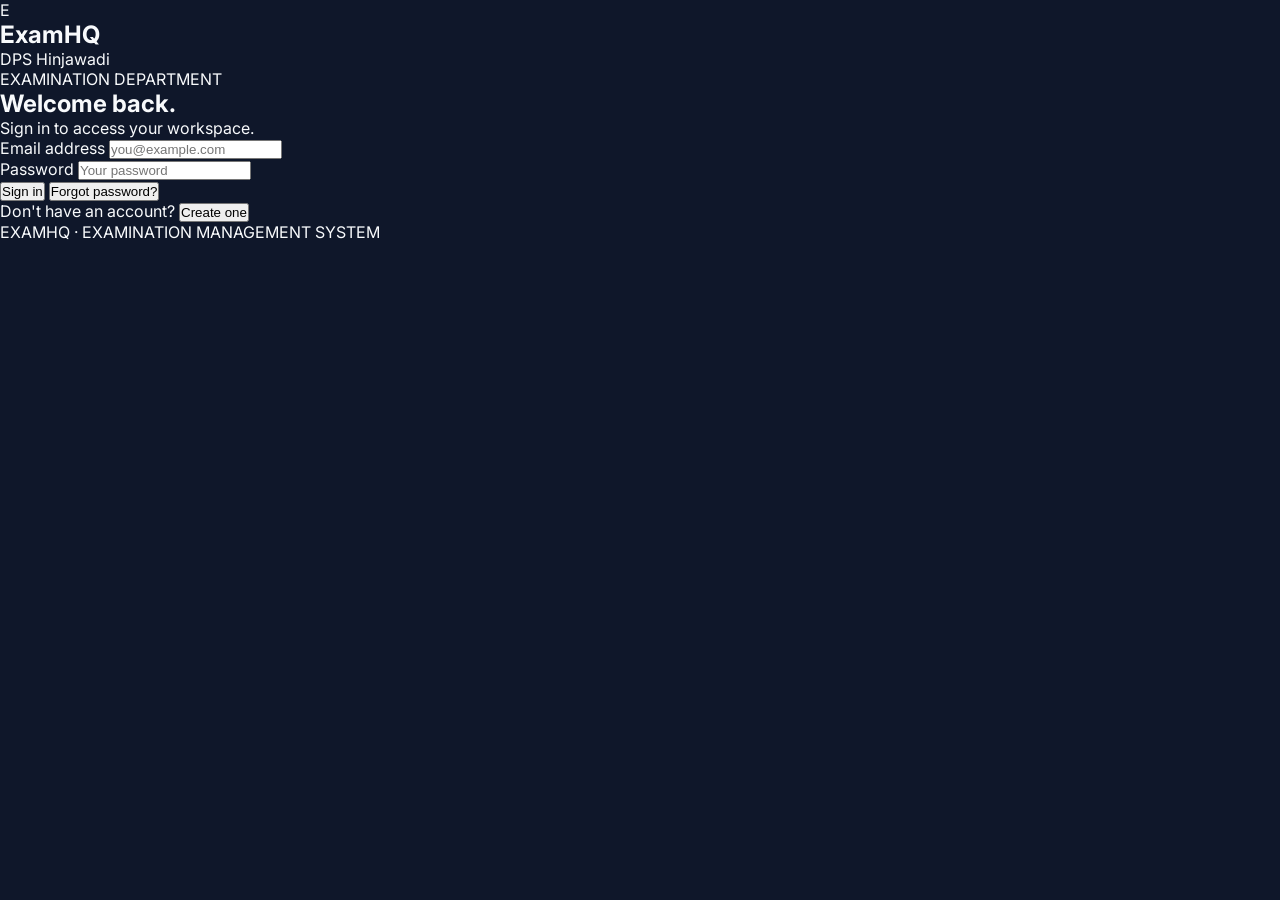
<file: frontend/index.html>
<!DOCTYPE html>
<html lang="en">

<head>
    <meta charset="UTF-8">

    <meta
        name="viewport"
        content="width=device-width, initial-scale=1.0"
    >

    <meta
        name="theme-color"
        content="#101a2e"
    >

    <meta
        name="description"
        content="ExamHQ examination department management."
    >

    <title>ExamHQ | Examination Management</title>

    <link rel="stylesheet" href="/style.css">

</head>

<body>

    <!-- AUTHENTICATION -->

    <section id="auth-screen" class="auth-screen">

        <div class="auth-decoration auth-decoration-one"></div>
        <div class="auth-decoration auth-decoration-two"></div>

        <div class="auth-card">

            <div class="brand">
                <div class="brand-mark">E</div>

                <div>
                    <h1>ExamHQ</h1>
                    <p>DPS Hinjawadi</p>
                </div>
            </div>

            <div class="auth-heading">
                <span class="eyebrow">
                    EXAMINATION DEPARTMENT
                </span>

                <h2 id="auth-heading">
                    Welcome back.
                </h2>

                <p id="auth-description">
                    Sign in to access your workspace.
                </p>
            </div>

            <form id="auth-form">

                <div
                    id="full-name-field"
                    class="field"
                    hidden
                >
                    <label for="full-name">
                        Full name
                    </label>

                    <input
                        id="full-name"
                        type="text"
                        placeholder="Your full name"
                        autocomplete="name"
                    >
                </div>

                <div class="field">
                    <label for="email">
                        Email address
                    </label>

                    <input
                        id="email"
                        type="email"
                        placeholder="you@example.com"
                        autocomplete="email"
                        required
                    >
                </div>

                <div class="field">
                    <label for="password">
                        Password
                    </label>

                    <input
                        id="password"
                        type="password"
                        placeholder="Your password"
                        minlength="6"
                        autocomplete="current-password"
                        required
                    >
                </div>

                <button
                    id="auth-submit"
                    class="primary-button full-width"
                    type="submit"
                >
                    Sign in
                </button>

                <button
                    id="forgot-password"
                    class="text-button forgot-button"
                    type="button"
                >
                    Forgot password?
                </button>

            </form>

            <form
                id="password-reset-form"
                hidden
            >
                <div class="field">
                    <label for="new-password">
                        New password
                    </label>

                    <input
                        id="new-password"
                        type="password"
                        minlength="6"
                        required
                    >
                </div>

                <button
                    class="primary-button full-width"
                    type="submit"
                >
                    Update password
                </button>
            </form>

            <div
                id="auth-message"
                class="message"
                role="status"
            ></div>

            <div class="auth-switch">
                <span id="auth-switch-text">
                    Don't have an account?
                </span>

                <button
                    id="auth-mode-button"
                    class="text-button"
                    type="button"
                >
                    Create one
                </button>
            </div>

        </div>

        <p class="auth-footer">
            EXAMHQ · EXAMINATION MANAGEMENT SYSTEM
        </p>

    </section>


    <!-- APPLICATION -->

    <section
        id="app-screen"
        class="app-shell"
        hidden
    >

        <aside class="sidebar">

            <div class="sidebar-brand">
                <div class="brand-mark">E</div>

                <div>
                    <h2>ExamHQ</h2>
                    <span>DPS Hinjawadi</span>
                </div>
            </div>

            <div class="nav-label">
                WORKSPACE
            </div>

            <nav class="navigation">

                <button
                    class="nav-button active"
                    data-page="dashboard"
                >
                    <span class="nav-icon">◫</span>
                    <span>Dashboard</span>
                </button>

                <button
                    class="nav-button"
                    data-page="tasks"
                >
                    <span class="nav-icon">▤</span>
                    <span>Tasks</span>
                </button>

                <button
                    class="nav-button admin-only"
                    data-page="teachers"
                    hidden
                >
                    <span class="nav-icon">♧</span>
                    <span>Teachers</span>
                </button>

                <button
                    class="nav-button admin-only"
                    data-page="reports"
                    hidden
                >
                    <span class="nav-icon">▥</span>
                    <span>Reports</span>
                </button>

            </nav>

            <div class="sidebar-bottom">

                <div class="profile-card">

                    <div
                        class="avatar"
                        id="user-avatar"
                    >
                        U
                    </div>

                    <div class="profile-details">
                        <strong id="user-name">User</strong>
                        <span id="user-role">Teacher</span>
                    </div>

                </div>

                <button
                    id="logout-button"
                    class="logout-button"
                >
                    <span>↗</span>
                    Sign out
                </button>

            </div>

        </aside>


        <main class="main-area">

            <header class="topbar">

                <div>
                    <span class="eyebrow">
                        EXAMHQ WORKSPACE
                    </span>

                    <h1 id="page-title">
                        Dashboard
                    </h1>
                </div>

                <div class="topbar-right">
                    <span class="live-indicator"></span>
                    <span>Workspace connected</span>
                </div>

            </header>

            <section
                id="main-content"
                class="page-content"
            >
                <div class="loading-state">
                    <div class="loader"></div>
                    <p>Loading ExamHQ...</p>
                </div>
            </section>

        </main>

    </section>


    <div
        id="toast"
        class="toast"
        role="status"
        aria-live="polite"
    ></div>


    <script
        type="module"
        src="/JS/app.js"
    ></script>

</body>
</html>
</file>
<file: style.css>
@import url('https://fonts.googleapis.com/css2?family=Inter:wght@300;400;500;600;700&family=Poppins:wght@400;600;700&display=swap');

*{
    margin:0;
    padding:0;
    box-sizing:border-box;
}

body{

    font-family:'Inter',sans-serif;
    background:#0F172A;
    color:#F8FAFC;

}

.app{

    display:flex;
    min-height:100vh;

}

.sidebar{

    width:260px;
    background:#111827;
    border-right:1px solid rgba(255,255,255,.08);

    display:flex;
    flex-direction:column;

}

.logo{

    padding:35px 30px;
    border-bottom:1px solid rgba(255,255,255,.08);

}

.logo h2{

    color:#3B82F6;
    font-size:28px;

}

.logo p{

    margin-top:6px;
    color:#94A3B8;
    font-size:14px;

}

.sidebar ul{

    list-style:none;
    margin-top:20px;

}

.nav-item{

    padding:18px 30px;

    cursor:pointer;

    transition:.25s;

    color:#CBD5E1;

    font-weight:500;

}

.nav-item:hover{

    background:#1E293B;

    color:white;

}

.active{

    background:#2563EB;

    color:white;

}

.content{

    flex:1;

    padding:40px;

}

/* ===========================
   Topbar
=========================== */

.topbar{

    display:flex;

    justify-content:space-between;

    align-items:center;

    margin-bottom:35px;

}

.topbar h1{

    font-size:36px;

}

.topbar p{

    color:#94A3B8;

    margin-top:5px;

}

.topbar-right{

    display:flex;

    gap:15px;

    align-items:center;

}

.topbar-right input{

    width:260px;

    padding:12px;

    border:none;

    border-radius:10px;

    background:#1E293B;

    color:white;

    outline:none;

}

.stats{

    display:grid;

    grid-template-columns:repeat(4,1fr);

    gap:25px;

    margin-bottom:35px;

}

.card{

    background:#1E293B;

    border-radius:18px;

    padding:30px;

    transition:.25s;

}

.card:hover{

    transform:translateY(-6px);

}

.card h3{

    color:#94A3B8;

    margin-bottom:15px;

    font-weight:500;

}

.card h2{

    font-size:38px;

    color:white;

}

#main{

    background:#111827;

    border-radius:18px;

    min-height:550px;

    padding:30px;

}

table {

    width: 100%;

    border-collapse: separate;

    border-spacing: 0;

    border-radius: 12px;

    overflow: hidden;

}

th{

    background:#2563EB;

    color:white;

    text-align:left;

    padding:15px;

}

td{

    padding:15px;

    border-bottom:1px solid rgba(255,255,255,.08);

}

tr:hover{

    background:#1E293B;

}

.teacher-form{

    display:grid;

    grid-template-columns:repeat(5,1fr);

    gap:15px;

    margin-bottom:30px;

}

.teacher-form input{

    padding:12px;

    border:none;

    border-radius:10px;

    background:#1E293B;

    color:white;

    outline:none;

}

.teacher-form button{

    border:none;

    background:#2563EB;

    color:white;

    border-radius:10px;

    cursor:pointer;

    transition:.25s;

}

.teacher-form button:hover{

    background:#3B82F6;

}

.teacher-card{

    background:#1E293B;

    padding:20px;

    border-radius:15px;

    margin-bottom:15px;

    transition:.25s;

}

.teacher-card:hover{

    transform:translateY(-4px);

}

.teacher-card h3{

    margin-bottom:8px;

}

.teacher-card p{

    color:#94A3B8;

}

@media(max-width:1000px){

    .stats{

        grid-template-columns:repeat(2,1fr);

    }

    .teacher-form{

        grid-template-columns:1fr;

    }

}

@media(max-width:700px){

    .sidebar{

        display:none;

    }

    .content{

        padding:20px;

    }

    .stats{

        grid-template-columns:1fr;

    }

    .topbar{

        flex-direction:column;
        align-items:flex-start;
        gap:20px;

    }

    .topbar-right{

        width:100%;

    }

    .topbar-right input{

        width:100%;

    }

}
.dashboard{

    display:flex;
    flex-direction:column;
    gap:25px;

}

.welcome-card{

    background:#1E293B;
    padding:30px;
    border-radius:18px;

}

.welcome-card h2{

    margin-bottom:10px;

}

.welcome-card p{

    color:#94A3B8;

}

.dashboard-grid{

    display:grid;
    grid-template-columns:2fr 1fr;
    gap:25px;

}

.panel{

    background:#1E293B;
    padding:25px;
    border-radius:18px;

}

.panel h2{

    margin-bottom:20px;

}

.overview{

    display:grid;
    grid-template-columns:repeat(2,1fr);
    gap:20px;

}

.overview-item{

    background:#0F172A;
    border-radius:12px;
    padding:20px;

}

.overview-item span{

    color:#94A3B8;
    font-size:14px;

}

.overview-item h3{

    font-size:32px;
    margin-top:10px;

}

.task-form{

    display:grid;

    grid-template-columns:2fr 2fr 1.5fr 1.5fr auto;

    gap:15px;

    margin-bottom:30px;

}

.task-form input,
.task-form select{

    padding:12px;

    border:none;

    border-radius:10px;

    background:#1E293B;

    color:white;

    outline:none;

}

.task-form button{

    background:#2563EB;

    color:white;

    border:none;

    border-radius:10px;

    cursor:pointer;

    transition:.2s;

}

.task-form button:hover{

    background:#3B82F6;

}

.submit-btn {

    margin-top: 15px;

    width: 100%;

    padding: 12px 20px;

    font-size: 16px;

    font-weight: bold;

    border: none;

    border-radius: 8px;

    cursor: pointer;

    background: #2e8b57;

    color: white;

    transition: 0.2s;

}

.submit-btn:hover {

    transform: translateY(-2px);

    opacity: 0.9;

    background: #33b864;
}
</file>
